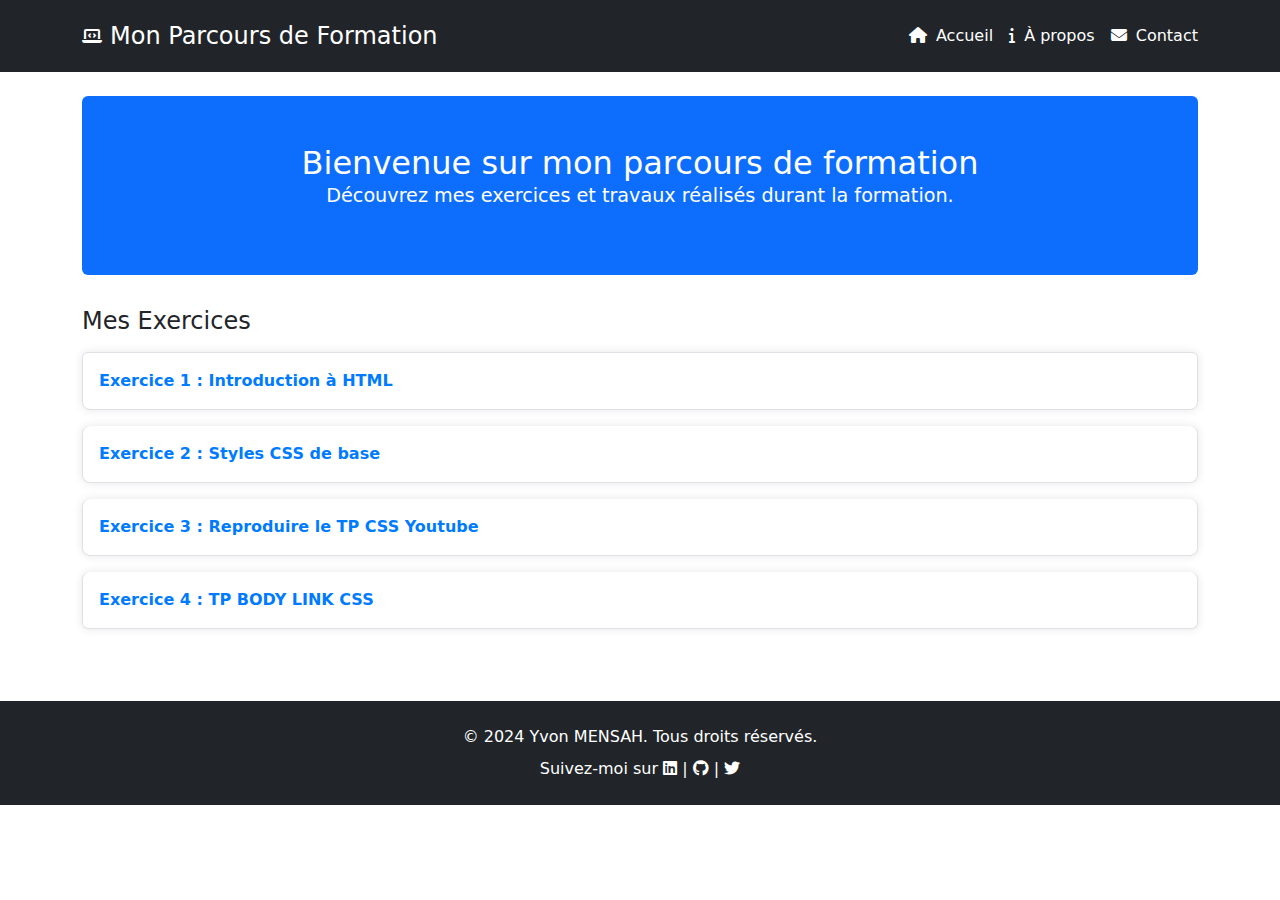
<file: index.html>
<!DOCTYPE html>
<html lang="fr">
<head>
    <meta charset="UTF-8">
    <meta name="viewport" content="width=device-width, initial-scale=1.0">
    <title>Accueil - Formation DEV FULLSATCK</title>
    <link rel="stylesheet" href="styles.css">
    <link rel="stylesheet" href="assets/fonts/FontAwesome/css/all.min.css"> <!-- FontAwesome local -->
    <link rel="stylesheet" href="assets/bootstrap/css/bootstrap.min.css"> <!-- Bootstrap local -->
    <script src="include.js" defer></script>    
</head>
<body>

    <div data-include="header.html"></div>

    <main class="container mt-4">
        <section class="hero text-center bg-primary p-5 rounded">
            <h2>Bienvenue sur mon parcours de formation</h2>
            <p>Découvrez mes exercices et travaux réalisés durant la formation.</p>
        </section>

        <section class="exercises mt-4">
            <h3 class="text-decoration-none text-dark">Mes Exercices</h3>
            <ul class="list-group" id="exercices-list">
                <li class="list-group-item"><a href="TP_HTML/login-form.html" class="text-decoration-none">Exercice 1 : Introduction à HTML</a></li>
                <li class="list-group-item"><a href="TP_CSS/home.html" class="text-decoration-none">Exercice 2 : Styles CSS de base</a></li>
                <li class="list-group-item"><a href="TP_CSS_YOUTUBE/index.html" class="text-decoration-none">Exercice 3 : Reproduire le TP CSS Youtube</a></li>
                <li class="list-group-item"><a href="TP_BODY_LINK/body.html" class="text-decoration-none">Exercice 4 : TP BODY LINK CSS</a></li>
            </ul>
            <nav aria-label="Page navigation example">
                <ul class="pagination justify-content-center mt-4" id="pagination">
                    <!-- Pagination buttons will be inserted here by JavaScript -->
                </ul>
            </nav>
        </section>
    </main>

    <div data-include="footer.html"></div>

    <script src="https://cdn.jsdelivr.net/npm/@popperjs/core@2.5.4/dist/umd/popper.min.js"></script>
    <script src="assets/bootstrap/js/bootstrap.bundle.min.js"></script>

    <!-- Script pour la pagination -->
    <script src="pagination.js" defer></script>
</body>
</html>
</file>
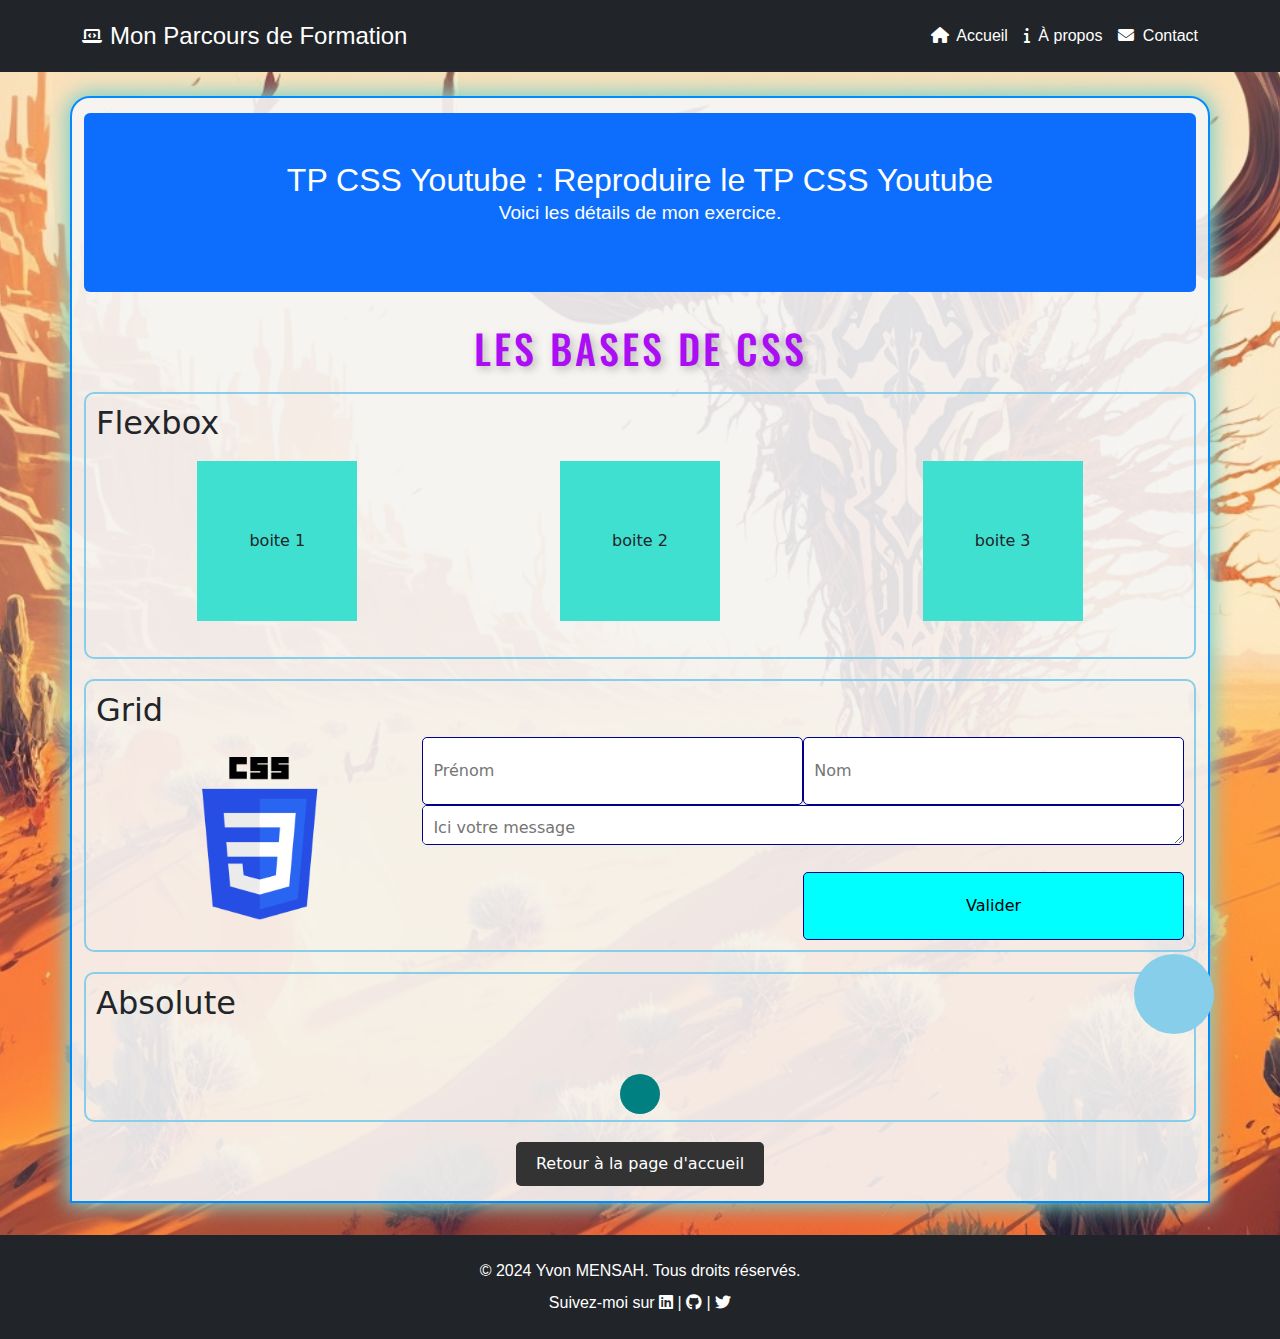
<file: TP_CSS_YOUTUBE/index.html>
<!DOCTYPE html>
<html lang="fr">
<head>
    <meta charset="UTF-8">
    <meta name="viewport" content="width=device-width, initial-scale=1.0">
    <title>Cours - CSS</title>
    <link rel="stylesheet" href="../styles.css">
    <link rel="stylesheet" href="assets/css/style.css">
    <link rel="stylesheet" href="../assets/fonts/FontAwesome/css/all.min.css"> <!-- FontAwesome local -->
    <link rel="stylesheet" href="../assets/bootstrap/css/bootstrap.min.css"> <!-- Bootstrap local -->
    <script src="../include.js"></script>
</head>
<body>

    <div data-include="../header.html"></div>

    <main class="container mt-4">
        <section class="hero text-center bg-primary p-5 rounded">
            <h2>TP CSS Youtube : Reproduire le TP CSS Youtube</h2>
            <p>Voici les détails de mon exercice.</p>
        </section>

        <h1>Les bases de CSS</h1>

        <div class="flexbox">
            <h2>Flexbox</h2>
            <ul>
                <li>boite 1</li>
                <li>boite 2</li>
                <li>boite 3</li>
            </ul>
        </div>
  
        <div class="grid">
          <h2>Grid</h2>
            <div class="grid-container">
                <img src="assets/images/logo-css.png" alt="logo css" />
    
                <form action="">
                <input type="text" id="firstname" placeholder="Prénom" />
                <input type="text" id="surname" placeholder="Nom" />
                <textarea
                    cols="30"
                    rows="10"
                    placeholder="Ici votre message"
                ></textarea>
                <input type="submit" value="Valider" id="btn-submit" />
                </form>
            </div>
        </div>
  
        <div class="absolute">
            <h2>Absolute</h2>
            <span id="circle1"></span>
            <span id="circle2"></span>
        </div>

        <div class="back-home">
            <a href="../index.html">Retour à la page d'accueil</a>
        </div>

    </main>

    <div data-include="../footer.html"></div>

    <script src="https://cdn.jsdelivr.net/npm/@popperjs/core@2.5.4/dist/umd/popper.min.js"></script>
    <script src="../assets/bootstrap/js/bootstrap.bundle.min.js"></script>
</body>
</html>
</file>
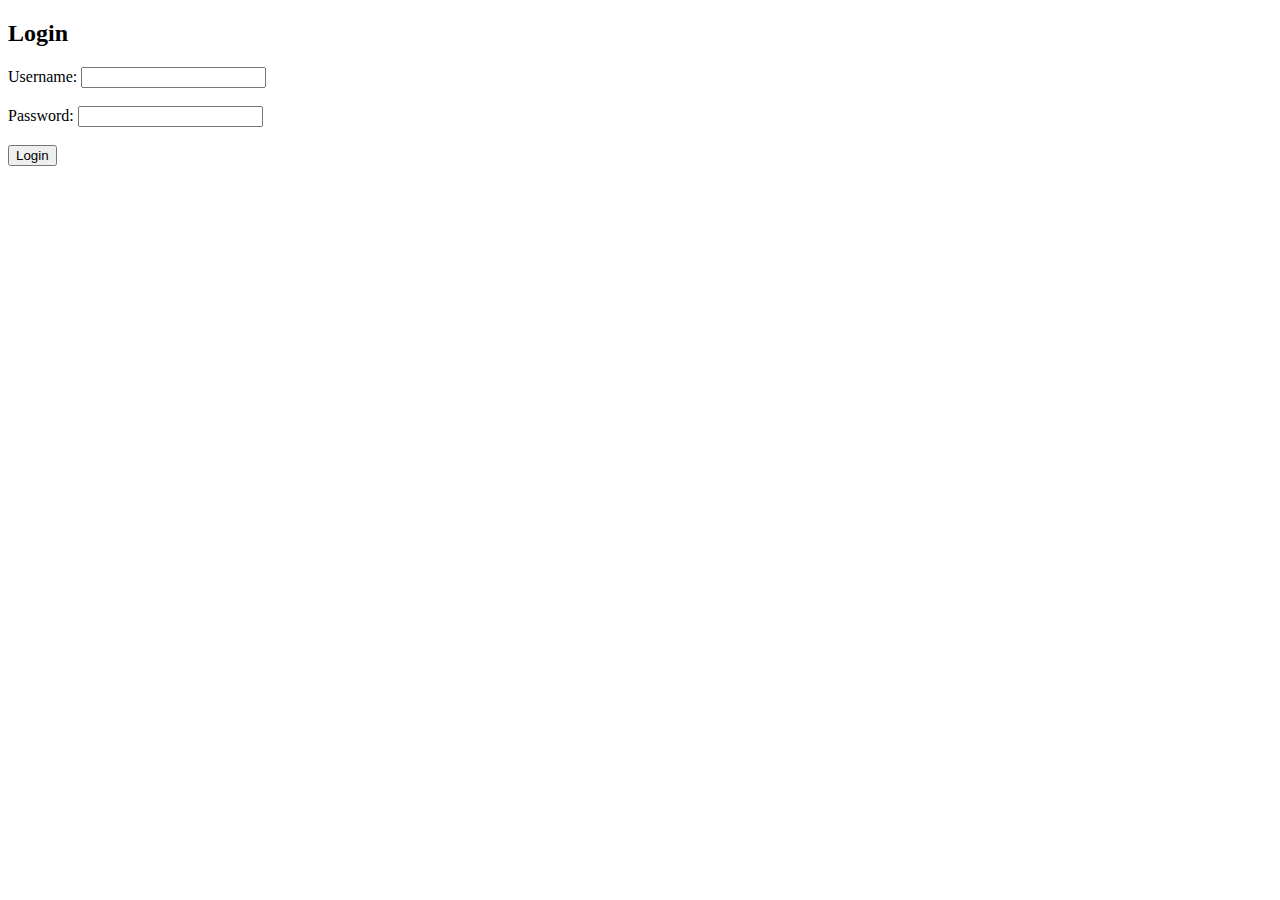
<file: login-form.html>
<!DOCTYPE html>
<html lang="en">
<head>
    <meta charset="UTF-8">
    <meta name="viewport" content="width=device-width, initial-scale=1.0">
    <title>Login Form</title>
</head>
<body>
    <h2>Login</h2>
    <form action="#" method="post">
        <label for="username">Username: <input type="text" name="username" required></label><br><br>
        <label for="password">Password: <input type="password" name="password" required></label><br><br>
        <input type="submit" value="Login">
    </form>
</body>
</html>
</file>
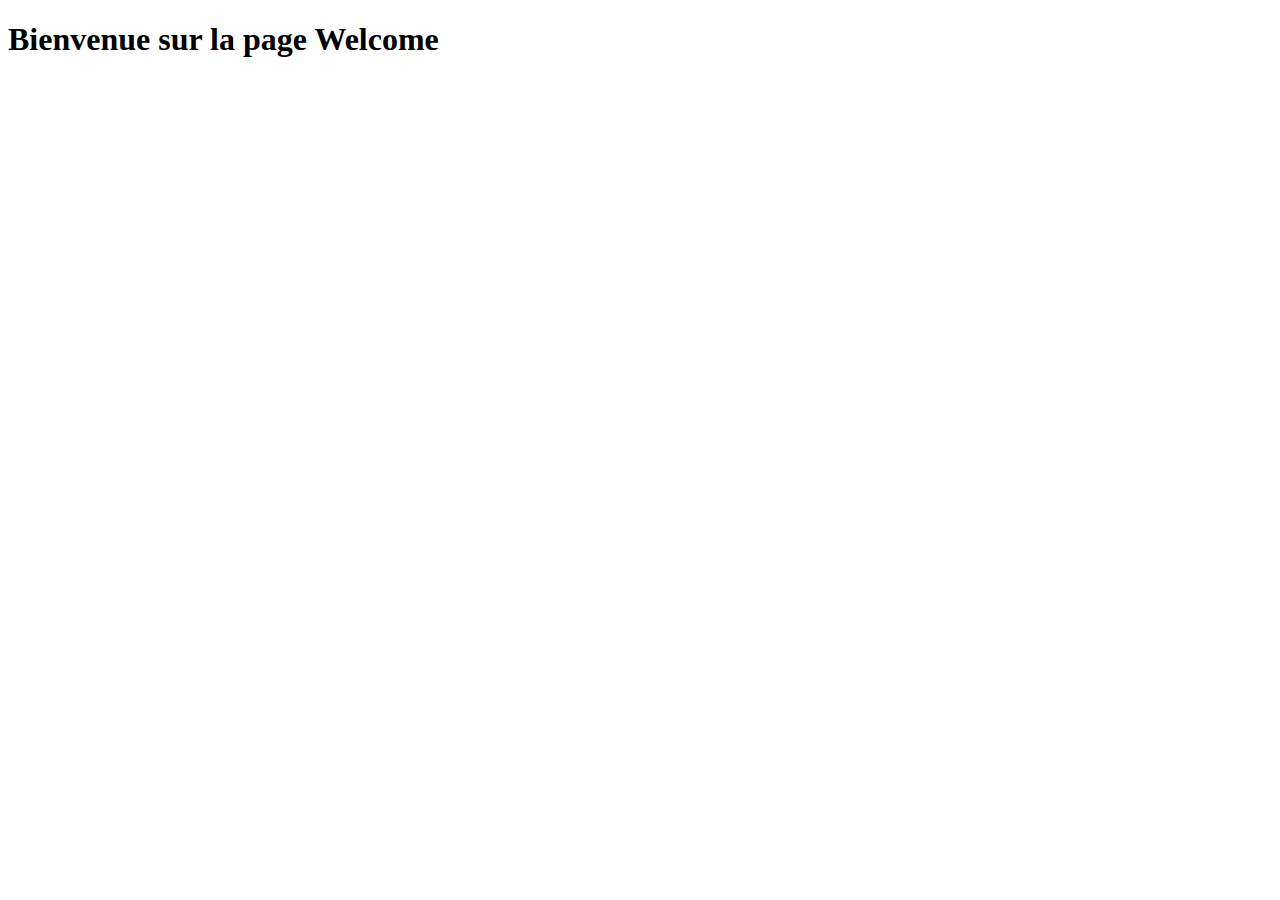
<file: welcome.html>
<!DOCTYPE html>
<html lang="fr">
<head>
    <meta charset="UTF-8">
    <meta name="viewport" content="width=device-width, initial-scale=1.0">
    <title>Bienvenue</title>
</head>
<body>
    <h1>Bienvenue sur la page Welcome</h1>
</body>
</html>
</file>
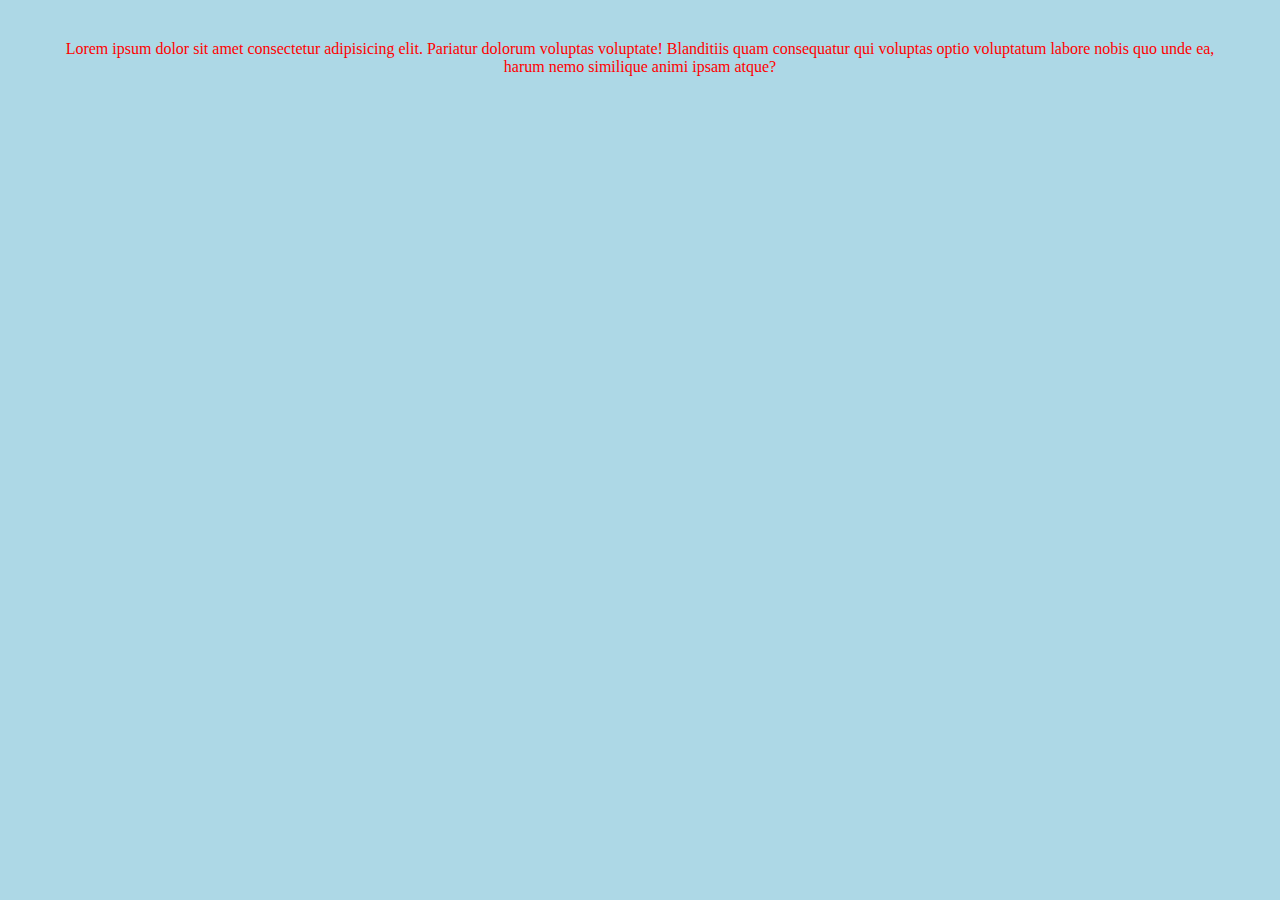
<file: TP_BODY_LINK/body.html>
<!DOCTYPE html>
<html lang="en">
<head>
    <meta charset="UTF-8">
    <meta name="viewport" content="width=device-width, initial-scale=1.0">
    <title>TP_BODY_LINK</title>
    <link rel="stylesheet" href="body.css">
</head>
<body>
    <p>Lorem ipsum dolor sit amet consectetur adipisicing elit. Pariatur dolorum voluptas voluptate! Blanditiis quam consequatur qui voluptas optio voluptatum labore nobis quo unde ea, harum nemo similique animi ipsam atque?</p>

</body>
</html>
</file>
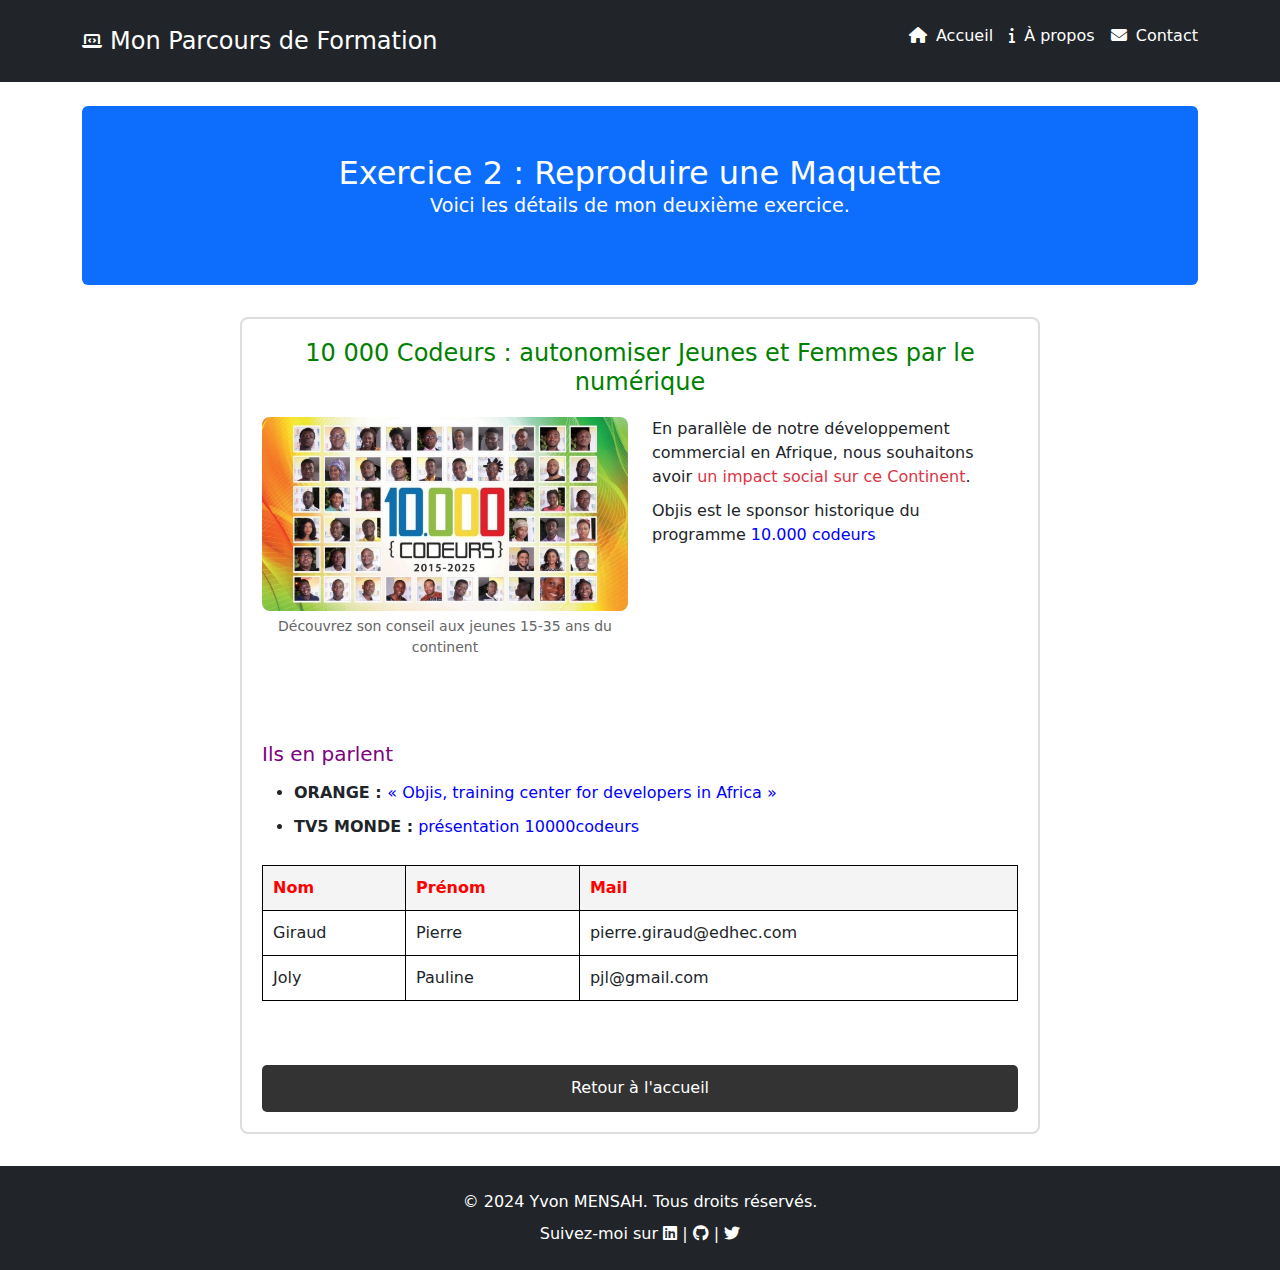
<file: TP_CSS/home.html>
<!DOCTYPE html>
<html lang="fr">
<head>
    <meta charset="UTF-8">
    <meta name="viewport" content="width=device-width, initial-scale=1.0">
    <title>Exercice 2 : Reproduire une Maquette</title>
    <link rel="stylesheet" href="../styles.css">
    <link rel="stylesheet" href="home.css">
    <link rel="stylesheet" href="../assets/fonts/FontAwesome/css/all.min.css"> <!-- FontAwesome local -->
    <link rel="stylesheet" href="../assets/bootstrap/css/bootstrap.min.css"> <!-- Bootstrap local -->
    <script src="../include.js" defer></script>
</head>
<body>

    <div data-include="../header.html"></div>

    <main class="container mt-4">
        <section class="hero text-center bg-primary p-5 rounded">
            <h2>Exercice 2 : Reproduire une Maquette</h2>
            <p>Voici les détails de mon deuxième exercice.</p>
        </section>

        <section class="content">
            <h1 class="title">10 000 Codeurs : autonomiser Jeunes et Femmes par le numérique</h1>
            <div class="row">
                <div class="col-md-6">
                    <figure>
                        <img src="10kcodeurs.jpg" alt="Découvrez son conseil aux jeunes 15-35 ans du Continent" class="img-fluid w-100">
                        <figcaption>Découvrez son conseil aux jeunes 15-35 ans du continent</figcaption>
                    </figure>
                </div>
                <div class="col-md-6 text-container">
                    <p class="paraph-1">En parallèle de notre développement commercial en Afrique, nous souhaitons avoir <span class="text-danger">un impact social sur ce Continent</span>.</p>
                    <p class="paraph-2">Objis est le sponsor historique du programme <a href="http://www.10000codeurs.com/historique" target="_blank">10.000 codeurs</a></p>
                </div>
            </div>
            <br><br>
            <h2 class="title-2">Ils en parlent</h2>
            <ul>
                <li><span class="text-bold">ORANGE : </span><a
                        href="https://partner.orange.com/objis-training-center-developers-africa/" target="_blank">« Objis, training
                        center for developers in Africa »</a></li>
                <li><span class="text-bold">TV5 MONDE :</span> <a
                        href="https://www.facebook.com/JTAfrique/videos/1088943227834258/" target="_blank">présentation
                        10000codeurs</a></li>
            </ul>
            <table>
                <thead>
                    <tr>
                        <th>Nom</th>
                        <th>Prénom</th>
                        <th>Mail</th>
                    </tr>
                </thead>
                <tbody>
                    <tr>
                        <td>Giraud</td>
                        <td>Pierre</td>
                        <td>pierre.giraud@edhec.com</td>
                    </tr>
                    <tr>
                        <td>Joly</td>
                        <td>Pauline</td>
                        <td>pjl@gmail.com</td>
                    </tr>
                </tbody>
            </table>
            <br>
            <a href="../index.html" class="button">Retour à l'accueil</a>
        </section>
    </main>

    <div data-include="../footer.html"></div>

    <script src="https://cdn.jsdelivr.net/npm/@popperjs/core@2.5.4/dist/umd/popper.min.js"></script>
    <script src="../assets/bootstrap/js/bootstrap.bundle.min.js"></script>
</body>
</html>
</file>
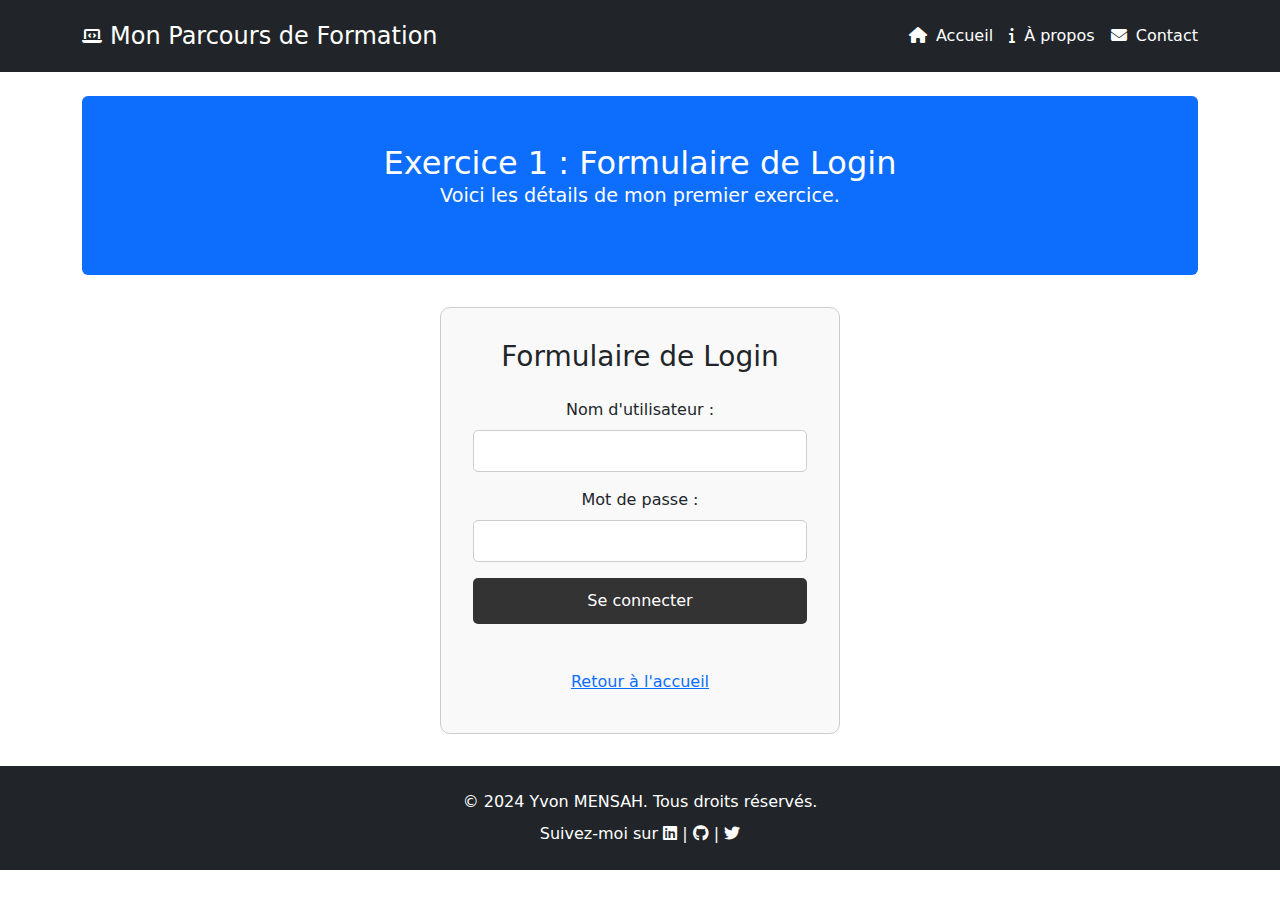
<file: TP_HTML/login-form.html>
<!DOCTYPE html>
<html lang="fr">
<head>
    <meta charset="UTF-8">
    <meta name="viewport" content="width=device-width, initial-scale=1.0">
    <title>Exercice 1 : Introduction à HTML</title>
    <link rel="stylesheet" href="../styles.css">
    <link rel="stylesheet" href="../assets/fonts/FontAwesome/css/all.min.css"> <!-- FontAwesome local -->
    <link rel="stylesheet" href="../assets/bootstrap/css/bootstrap.min.css"> <!-- Bootstrap local -->
    <script src="../include.js" defer></script>
</head>
<body>
    <div data-include="../header.html"></div>

    <main class="container mt-4">
        <section class="hero text-center bg-primary p-5 rounded">
            <h2>Exercice 1 : Formulaire de Login</h2>
            <p>Voici les détails de mon premier exercice.</p>
        </section>

        <section class="content">
            <div class="container">
                <div class="row justify-content-center">
                    <div class="col-md-6">
                        <div class="form-container">
                            <h3 class="mb-4">Formulaire de Login</h3>
                            <form action="#" method="post">
                                <div class="form-group">
                                    <label for="username">Nom d'utilisateur :</label>
                                    <input type="text" id="username" name="username" class="form-control" required>
                                </div>
                                <div class="form-group">
                                    <label for="password">Mot de passe :</label>
                                    <input type="password" id="password" name="password" class="form-control" required>
                                </div>
                                <button type="submit" class="btn btn-primary">Se connecter</button>
                            </form>
                            <br>
                            <a href="../index.html" class="btn btn-link">Retour à l'accueil</a>
                        </div>
                    </div>
                </div>
            </div>
        </section>
    </main>

    <div data-include="../footer.html"></div>

    <script src="https://cdn.jsdelivr.net/npm/@popperjs/core@2.5.4/dist/umd/popper.min.js"></script>
    <script src="../assets/bootstrap/js/bootstrap.bundle.min.js"></script>
</body>
</html>
</file>
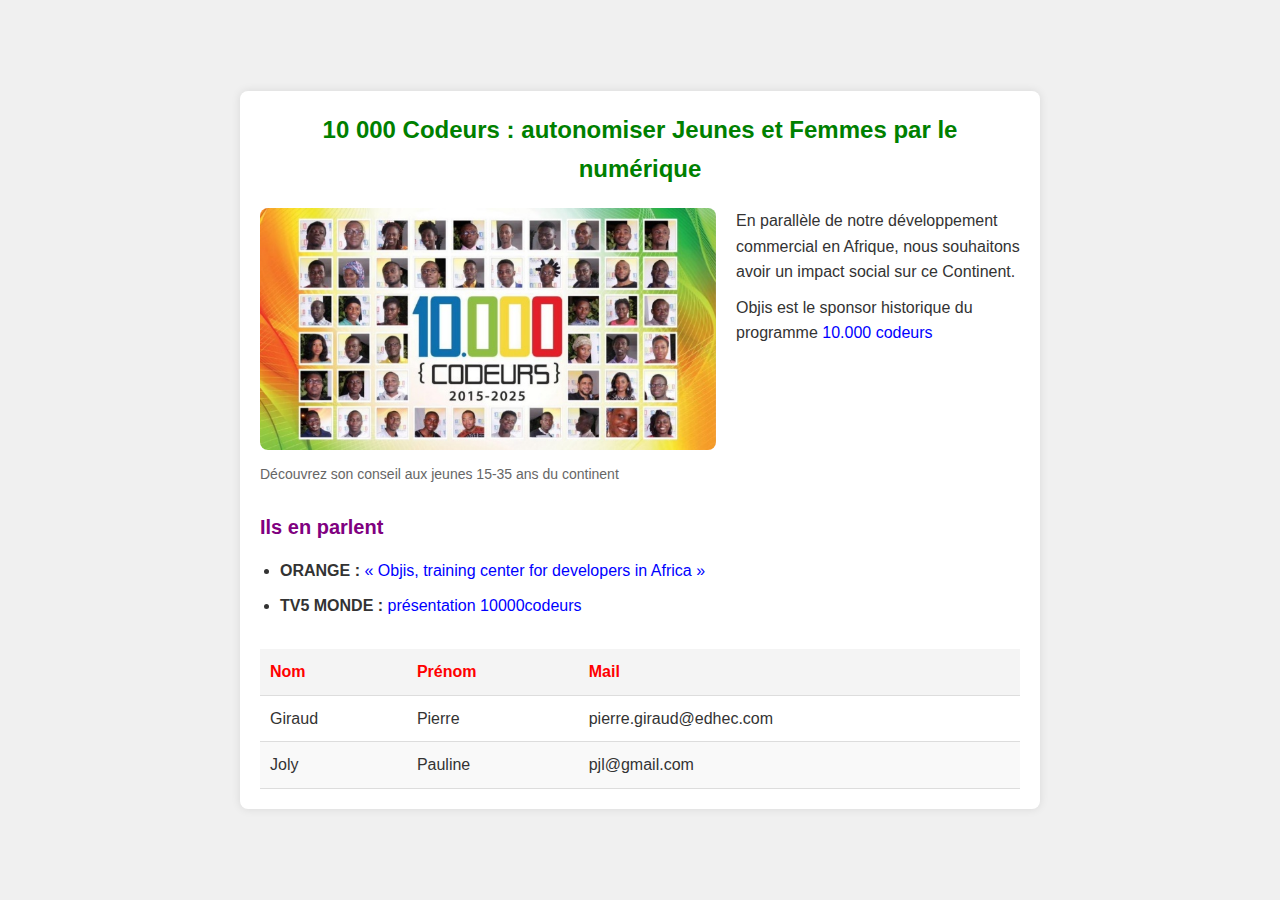
<file: TPCSS/home.html>
<!DOCTYPE html>
<html lang="en">
<head>
    <meta charset="UTF-8">
    <meta name="viewport" content="width=device-width, initial-scale=1.0">
    <title>Home - TP CSS</title>
    <link rel="stylesheet" href="home.css">
</head>
<body>
    <main>
        <h1 class="title">10 000 Codeurs : autonomiser Jeunes et Femmes par le numérique</h1>
        <div class="container">
            <figure>
                <img src="10kcodeurs.jpg" alt="Découvrez son conseil aux jeunes 15-35 ans du Continent">
                <figcaption>Découvrez son conseil aux jeunes 15-35 ans du continent</figcaption>
            </figure>
            <div class="text-container">
                <p class="paraph-1">En parallèle de notre développement commercial en Afrique, nous souhaitons avoir un impact social sur ce Continent.</p>
                <p class="paraph-2">Objis est le sponsor historique du programme <a href="http://www.10000codeurs.com/historique" target="_blank">10.000 codeurs</a></p>
            </div>
        </div><br>
        <h2 class="title-2">Ils en parlent</h2>
        <ul>
            <li><span class="text-bold">ORANGE : </span><a
                    href="https://partner.orange.com/objis-training-center-developers-africa/" target="_blank">« Objis, training
                    center for developers in Africa »</a></li>
            <li><span class="text-bold">TV5 MONDE :</span> <a
                    href="https://www.facebook.com/JTAfrique/videos/1088943227834258/" target="_blank">présentation
                    10000codeurs</a></li>
        </ul>
        <table>
            <thead>
                <tr>
                    <th>Nom</th>
                    <th>Prénom</th>
                    <th>Mail</th>
                </tr>
            </thead>
            <tbody>
                <tr>
                    <td>Giraud</td>
                    <td>Pierre</td>
                    <td>pierre.giraud@edhec.com</td>
                </tr>
                <tr>
                    <td>Joly</td>
                    <td>Pauline</td>
                    <td>pjl@gmail.com</td>
                </tr>
            </tbody>
        </table>
    </main>
</body>
</html>
</file>
<file: styles.css>
body {
    font-family: Arial, sans-serif;
    margin: 0;
    padding: 0;
    background-color: #f4f4f9;
}

header {
    background-color: #333;
    color: white;
    padding: 1rem;
    display: flex;
    justify-content: space-between;
    align-items: center;
}

header .logo {
    display: flex;
    align-items: center;
}

header .logo i {
    font-size: 1.5rem;
    margin-right: 0.5rem;
}

header .logo h1 {
    margin: 0;
    font-size: 1.5rem;
}

header nav {
    display: flex;
    align-items: center;
}

header nav ul {
    list-style: none;
    margin: 0;
    padding: 0;
    display: flex;
}

header nav ul li {
    margin-left: 1rem;
}

header nav ul li a {
    color: white;
    text-decoration: none;
}

header nav ul li a:hover {
    text-decoration: underline;
}

.navbar-toggler {
    display: none;
    border: none;
    background-color: transparent;
    color: white;
    font-size: 1.5rem;
    cursor: pointer;
}

.collapse {
    display: none;
}

.collapse.show {
    display: block;
}

/* Icône pour le header sur les petits écrans */
@media (max-width: 767.98px) {
    header .logo h1 {
        display: none;
    }

    header .navbar-nav {
        display: none;
    }


    header .navbar-toggler {
        display: block;
    }

    .collapse {
        display: none;
        flex-direction: column;
        background-color: #333;
        padding: 1rem;
    }

    .collapse ul {
        display: flex;
        flex-direction: column;
        list-style: none;
        margin: 0;
        padding: 0;
    }

    .collapse ul li {
        margin: 1rem 0;
    }

    .collapse ul li a {
        color: white;
        text-decoration: none;
    }
}

/* Styles pour les tablettes et plus grands */
@media (min-width: 768px) and (max-width: 1024px) {
    header h1 {
        font-size: 22px;
    }

    .hero h2 {
        font-size: 22px;
    }

    .hero p {
        font-size: 15px;
    }

    .exercises h3 {
        font-size: 19px;
    }

    .exercises a {
        font-size: 15px;
    }

    footer {
        font-size: 15px;
    }
}

/* Styles pour les grands écrans */
@media (min-width: 1025px) {
    header h1 {
        font-size: 24px;
    }

    .hero h2 {
        font-size: 24px;
    }

    .hero p {
        font-size: 16px;
    }

    .exercises h3 {
        font-size: 20px;
    }

    .exercises a {
        font-size: 16px;
    }

    footer {
        font-size: 16px;
    }
}

/* General Styles */
.hero {
    text-align: center;
    background-color: #007bff;
    color: white;
    padding: 2rem;
    border-radius: 8px;
    margin-bottom: 2rem;
}

.hero h2 {
    margin: 0;
    font-size: 2rem;
}

.hero p {
    font-size: 1.2rem;
}

.exercises h3 {
    font-size: 1.5rem;
    margin-bottom: 1rem;
}

.exercises ul {
    list-style: none;
    padding: 0;
}

.exercises ul li {
    background: white;
    padding: 1rem;
    margin-bottom: 1rem;
    border-radius: 8px;
    box-shadow: 0 0 10px rgba(0, 0, 0, 0.1);
}

.exercises ul li a {
    text-decoration: none;
    color: #007bff;
    font-weight: bold;
}

footer {
    background-color: #333;
    color: white;
    text-align: center;
    padding: 1rem;
    margin-top: 2rem;
}

footer p {
    margin: 0.5rem 0;
}

footer a {
    color: #007bff;
    text-decoration: none;
}

footer a:hover {
    text-decoration: underline;
}

.content {
    text-align: center;
}

.form-container {
    border: 1px solid #ccc;
    padding: 2rem;
    border-radius: 10px;
    background-color: #f9f9f9;
    max-width: 400px;
    margin: auto;
}

.form-container form {
    display: flex;
    flex-direction: column;
    margin-bottom: 15px;
}

.form-container label {
    margin-bottom: 0.5rem;
}

.form-container input {
    padding: 0.5rem;
    margin-bottom: 1rem;
    border: 1px solid #ccc;
    border-radius: 5px;
}

.form-container button {
    padding: 0.7rem;
    border: none;
    border-radius: 5px;
    background-color: #333;
    color: white;
    cursor: pointer;
}

.form-container button:hover {
    background-color: #555;
}

.button {
    padding: 0.7rem 1.5rem;
    border: none;
    border-radius: 5px;
    background-color: #333;
    color: white;
    text-decoration: none;
    display: inline-block;
}

.button:hover {
    background-color: #555;
}
</file>
<file: TP_CSS_YOUTUBE/assets/css/style.css>
@import url("https://fonts.googleapis.com/css2?family=Oswald:wght@500&display=swap");

@font-face {
  font-family: "DMSerif";
  src: url(../fonts/DM_Serif_Display/DMSerifDisplay-Regular.ttf);
}

/* L'étoile donne du style à TOUS les éléments */
/* * {
  margin: 0;
  padding: 0;
  border: 2px solid red;
} */

body {
  font-family: "DMSerif", Verdana;
  background: url(../images/bg.png) center/cover;
  /* VH = 100% de la taille de l'écran (viewport height) */
  /* min-height: 100vh; */
}

main {
  min-height: 500px;
  width: 90%;
  background: rgba(245, 245, 245, 0.9);
  /* Centrer une boite */
  margin: 0 auto;
  border: 2px solid rgb(0, 140, 255);
  border-radius: 20px 20px 0 0;
  box-shadow: 0px 0px 20px 4px #81cfc6;
  padding: 15px;
}

main h1 {
  text-transform: uppercase;
  letter-spacing: 3px;
  text-align: center;
  /* Les tailles de polices doivent être en REM */
  font-size: 2.5rem;
  text-shadow: 3px 3px 8px #00000042;
  color: #ab0ef4;
  font-weight: 500;
  font-family: "Oswald", sans-serif;
}

h2 {
  margin: 0;
}

.flexbox,
.grid,
.absolute {
  border: 2px solid skyblue;
  border-radius: 10px;
  padding: 10px;
  margin-top: 20px;
  min-height: 150px;
}

/* FLEXBOX */
/* Sert a répartir équitablement des éléments sur la page */
.flexbox ul {
  padding: 0;
  display: flex;
  justify-content: space-around;
}

.flexbox li {
  list-style: none;
  height: 160px;
  width: 160px;
  margin: 10px;
  background: turquoise;
  /* Centrer un unique élément veticalement et horizontalement */
  display: flex;
  justify-content: center;
  align-items: center;
}

/* GRID */
.grid-container {
  display: grid;
  grid-template-columns: 30% 70%;
}

.grid img {
  width: 80%;
  margin: 20px auto;
  display: block;
}

form {
  display: grid;
  grid-template-columns: 1fr 1fr;
  grid-template-rows: 1fr 1fr 1fr;
  grid-template-areas:
    "i1 i2"
    "ta ta"
    "vi bt";
}

input,
textarea {
  margin: 5px;
  border: 1px solid darkblue;
  padding: 10px;
  font-size: 1.1rem;
  font-family: "DMSerif";
  border-radius: 5px;
}

textarea {
  grid-area: ta;
  height: 40px;
  resize: none;
}

#btn-submit {
  grid-area: bt;
  cursor: pointer;
  background: cyan;
  transition: 0.2s;
}

#btn-submit:hover {
  background: darkblue;
  color: white;
}

.absolute {
  position: relative;
}

#circle1 {
  height: 80px;
  width: 80px;
  background: skyblue;
  position: absolute;
  border-radius: 150px;
  top: -20px;
  right: -20px;
}

#circle2 {
  height: 40px;
  width: 40px;
  border-radius: 150px;
  background: teal;
  position: absolute;
  left: 50%;
  transform: translateX(-50%);
  top: 100px;
}

/* Styles pour le bouton de retour à la page d'accueil */
.back-home {
  text-align: center;
  margin-top: 20px;
}

.back-home a {
  display: inline-block;
  background-color: #333;
  color: #fff;
  padding: 10px 20px;
  border-radius: 5px;
  text-decoration: none;
}

.back-home a:hover {
  background-color: #555;
}
/* HEADER */
header {
  font-family: Arial, sans-serif;
  background-color: #333;
  color: white;
  padding: 1rem;
  display: flex;
  justify-content: space-between;
  align-items: center;
}

header .logo h1 {
  font-family: Arial, sans-serif;
  margin: 0;
  font-size: 1.5rem;
  text-transform: none;
  color: #fff;
  font-weight: bold;
  letter-spacing: normal;
}

header nav ul {
  list-style: none;
  margin: 0;
  padding: 0;
  display: flex;
}

header nav ul li {
  margin-left: 1rem;
}

header nav ul li a {
  color: white;
  text-decoration: none;
}

header nav ul li a:hover {
  text-decoration: underline;
}

.hero {
  font-family: Arial, sans-serif;
  text-align: center;
  background-color: #007bff;
  color: white;
  padding: 2rem;
  border-radius: 8px;
  margin-bottom: 2rem;
}

.hero h2 {
  margin: 0;
  font-size: 2rem;
}

.hero p {
  font-size: 1.2rem;
}

/* FOOTER */
footer {
  font-family: Arial, sans-serif;
  background-color: #333;
  color: white;
  padding: 1rem;
  text-align: center;
}

footer p {
  margin: 0.5rem 0;
}

footer a {
  color: #007bff;
  text-decoration: none;
}

footer a:hover {
  text-decoration: underline;
}

/* RESPONSIVE  */
@media screen and (max-width: 900px) {
  .grid-container {
    display: block;
  }
  .grid-container img {
    width: 40%;
  }
}

@media screen and (max-width: 610px) {
  .flexbox ul {
    flex-direction: column;
    align-items: center;
  }

  form {
    grid-template-columns: 1fr;
    grid-template-rows: 1fr;
    grid-template-areas:
      "i1"
      "i2"
      "ta"
      "bt";
  }
  input,
  textarea {
    font-size: 0.8rem;
  }
}
</file>
<file: TP_BODY_LINK/body.css>
body {
    background-color: lightblue;
}

p {
    color: red;
    text-align: center;
    margin: 20px;
    padding: 20px;
  }
</file>
<file: TP_CSS/home.css>
* {
    margin: 0;
    padding: 0;
    box-sizing: border-box;
}

/* Styles spécifiques pour la section content */
.content {
    display: flex;
    flex-direction: column; /* Aligne les éléments en colonne */
    align-items: left; /* Centre les éléments horizontalement */
    text-align: center; /* Centre le texte dans le conteneur */
    border: 2px solid #ddd; /* Bordure autour de la section */
    border-radius: 8px; /* Coins arrondis */
    padding: 20px; /* Espacement intérieur */
    margin: 20px auto; /* Espacement extérieur */
    max-width: 800px; /* Largeur maximale */
    background-color: #fff; /* Fond blanc pour la section */
}

.title {
    font-size: 24px;
    color: green; /* Titre en vert */
    margin-bottom: 20px;
}

figure {
    margin: 0;
    max-width: 1 1 60%;
}

img {
    width: 100%;
    height: auto;
    border-radius: 8px;
}

figcaption {
    font-size: 14px;
    color: #666;
    margin-top: 5px;
}

.text-container {
    flex: 1 1 40%; /* Les paragraphes prennent 40% de l'espace flexible */
    text-align: left; /* Alignement du texte à gauche */
}

.paraph-1,
.paraph-2 {
    margin-bottom: 10px;
}

.paraph-2 a {
    color: blue;
    text-decoration: none;
}

.paraph-2 a:hover {
    text-decoration: underline;
}

.title-2 {
    font-size: 20px;
    color: purple;
    margin-bottom: 15px;
    text-align: left;
    margin-top: 20px;
}

ul {
    list-style-type: disc;
    padding-left: 20px;
    margin-bottom: 30px;
    text-align-last: left;
}

ul li {
    margin-bottom: 10px;
}

.text-bold {
    font-weight: bold;
}

ul li a {
    color: blue;
    text-decoration: none;
}

ul li a:hover {
    text-decoration: underline;
}

table {
    width: auto;
    border-collapse: collapse;
    margin-bottom: 20px;
    border: 1px solid #000;
    border-radius: 8px;
    background-color: #fff;
}

table th, table td {
    padding: 10px;
    text-align: left;
    border-bottom: 1px solid #000;
    border: 1px solid #000;
    background-color: #fff;
}

table th {
    background-color: #f4f4f4;
    color: red;
}

table tr:nth-child(even) {
    background-color: #fff;
}

table tr {
    border-bottom: 1px solid #000; /* Bordure en bas de chaque ligne */
}

/* Style pour le bouton de retour */
.button {
    padding: 0.7rem 1.5rem;
    border: none;
    border-radius: 5px;
    background-color: #333;
    color: white;
    text-decoration: none;
    display: inline-block;
    margin-top: 20px; /* Espacement au-dessus du bouton */
}

.button:hover {
    background-color: #555;
}
</file>
<file: TPCSS/home.css>
* {
    margin: 0;
    padding: 0;
    box-sizing: border-box;
}

body {
    font-family: Arial, sans-serif;
    background-color: #f0f0f0;
    color: #333;
    line-height: 1.6;
    display: flex;
    justify-content: center;
    align-items: center;
    min-height: 100vh;
    padding: 20px; 
}

main {
    width: 100%;
    max-width: 800px;
    background-color: #fff;
    padding: 20px;
    border-radius: 8px;
    box-shadow: 0 0 10px rgba(0, 0, 0, 0.1);
}

.title {
    font-size: 24px;
    color: green;
    margin-bottom: 20px;
    text-align: center;
}

.container {
    display: flex;
    align-items: flex-start; /* Aligne le texte au début de l'image */
    gap: 20px; /* Espace entre l'image et le texte */
    width: 100%;
    max-width: 800px;
    flex-wrap: nowrap;
}

figure {
    margin: 0;
    flex-shrink: 0; /* Empêche l'image de rétrécir */
    max-width: 60%;
}

img {
    width: 100%;
    height: auto; /* Maintient les proportions de l'image */
    border-radius: 8px;
}

figcaption {
    font-size: 14px;
    color: #666;
    margin-top: 5px;
}

.text-container {
    flex: 1; /* Permet au texte de prendre l'espace restant */
}

.paraph-1 {
    margin-bottom: 10px;
}

.paraph-2 {
    margin-top: 10px;
}

.paraph-2 a {
    color: blue;
    text-decoration: none;
}

.paraph-2 a:hover {
    text-decoration: underline;
}

.title-2 {
    font-size: 20px;
    color: purple;
    margin-bottom: 15px;
    text-align: left;
}

ul {
    list-style-type: disc; /* Affiche des puces devant les éléments de liste */
    padding-left: 20px; /* Espace à gauche pour les puces */
    margin-bottom: 30px; /* Espace en bas de la liste */
}

ul li {
    margin-bottom: 10px;
}

.text-bold {
    font-weight: bold;
}

/* Styles des liens dans la liste */
ul li a {
    color: blue; /* Couleur des liens */
    text-decoration: none; /* Supprime le soulignement des liens */
}

/* Styles des liens au survol */
ul li a:hover {
    text-decoration: underline; /* Ajoute un soulignement au survol des liens */
}

table {
    width: 100%;
    border-collapse: collapse;
}

table th, table td {
    padding: 10px;
    text-align: left;
    border-bottom: 1px solid #ddd;
}

table th {
    background-color: #f4f4f4;
    color: red;
}

table tr:nth-child(even) {
    background-color: #f9f9f9;
}
</file>
